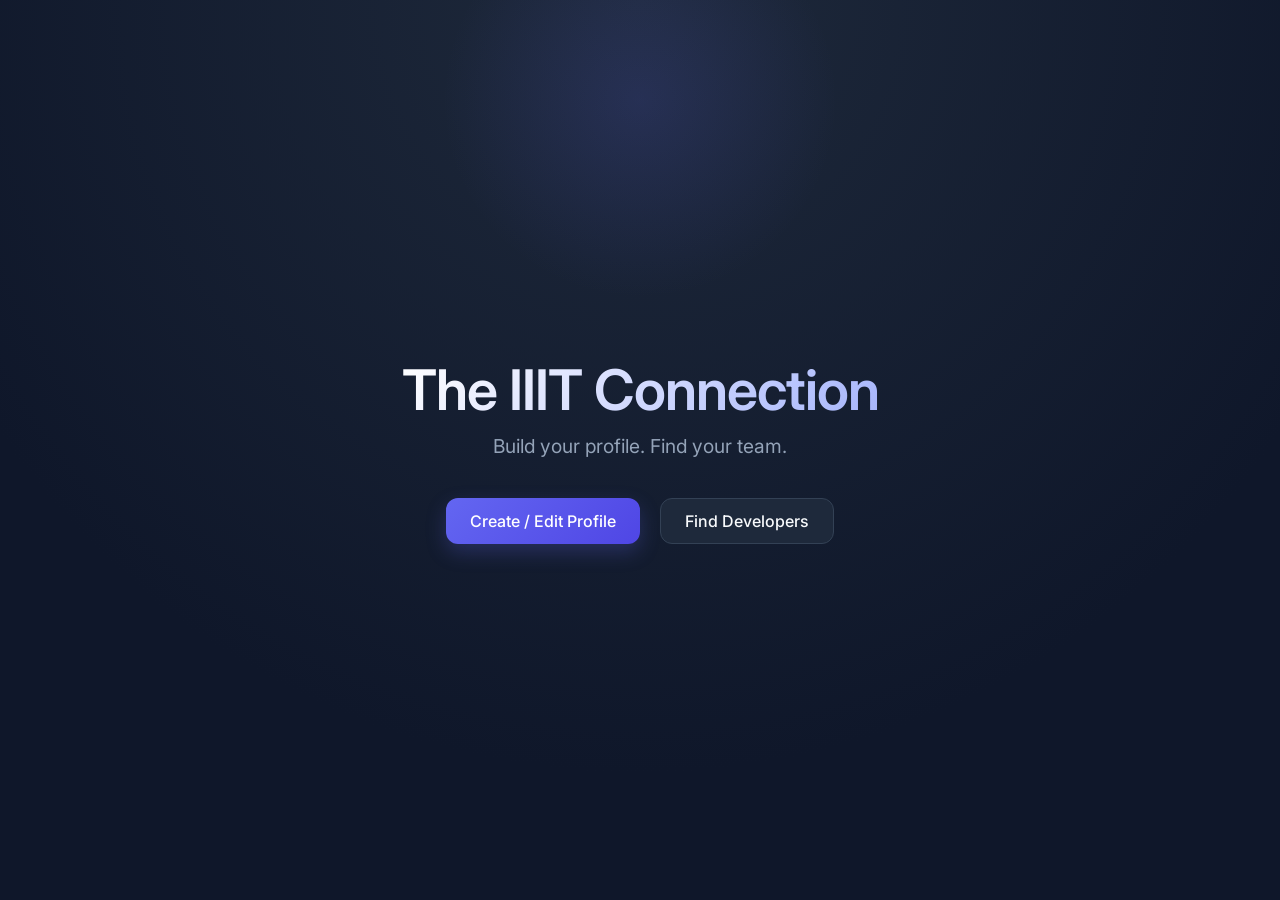
<file: index.html>
<!DOCTYPE html>
<html lang="en">
<head>
    <meta charset="UTF-8">
    <meta name="viewport" content="width=device-width, initial-scale=1.0">
    <title>The IIIT Connection</title>
    <link rel="stylesheet" href="style.css">
</head>
<body>

    <div class="landing-wrapper">
        <div class="glow-orb"></div>
        <div class="landing-content">
            <h1 class="title">The IIIT Connection</h1>
            <p class="subtitle">Build your profile. Find your team.</p>

            <div class="buttons">
                <button onclick="setEditMode()" class="btn btn-primary">Create / Edit Profile</button>
                <a href="recruiter.html" class="btn btn-secondary">Find Developers</a>
            </div>
        </div>
    </div>

    <script>
        function setEditMode() {
            const email = prompt("Enter your email to edit your profile (leave blank to create a new one):");
            
            // If the user clicks "Cancel" on the prompt, do nothing
            if (email === null) return; 

            const trimmedEmail = email.trim().toLowerCase();
            const users = JSON.parse(localStorage.getItem("users")) || [];

            if (trimmedEmail === "") {
                // Scenario 1: User left it empty
                alert("No email provided. Starting a fresh profile registration!");
                localStorage.removeItem("editEmail");
                window.location.href = "front.html";
                
            } else {
                // Check if the entered email already exists in the database
                const userExists = users.some(u => u.email.toLowerCase() === trimmedEmail);

                if (userExists) {
                    // Scenario 2: User entered a registered email
                    alert("Welcome back! Loading your existing profile.");
                    localStorage.setItem("editEmail", trimmedEmail);
                } else {
                    // Scenario 3: User entered an unregistered email
                    alert("Email not found in our system. Setting up a new profile registration for this email!");
                    localStorage.setItem("editEmail", trimmedEmail); 
                }
                
                // Redirect after the alert is dismissed
                window.location.href = "front.html";
            }
        }
    </script>

</body>
</html>
</file>
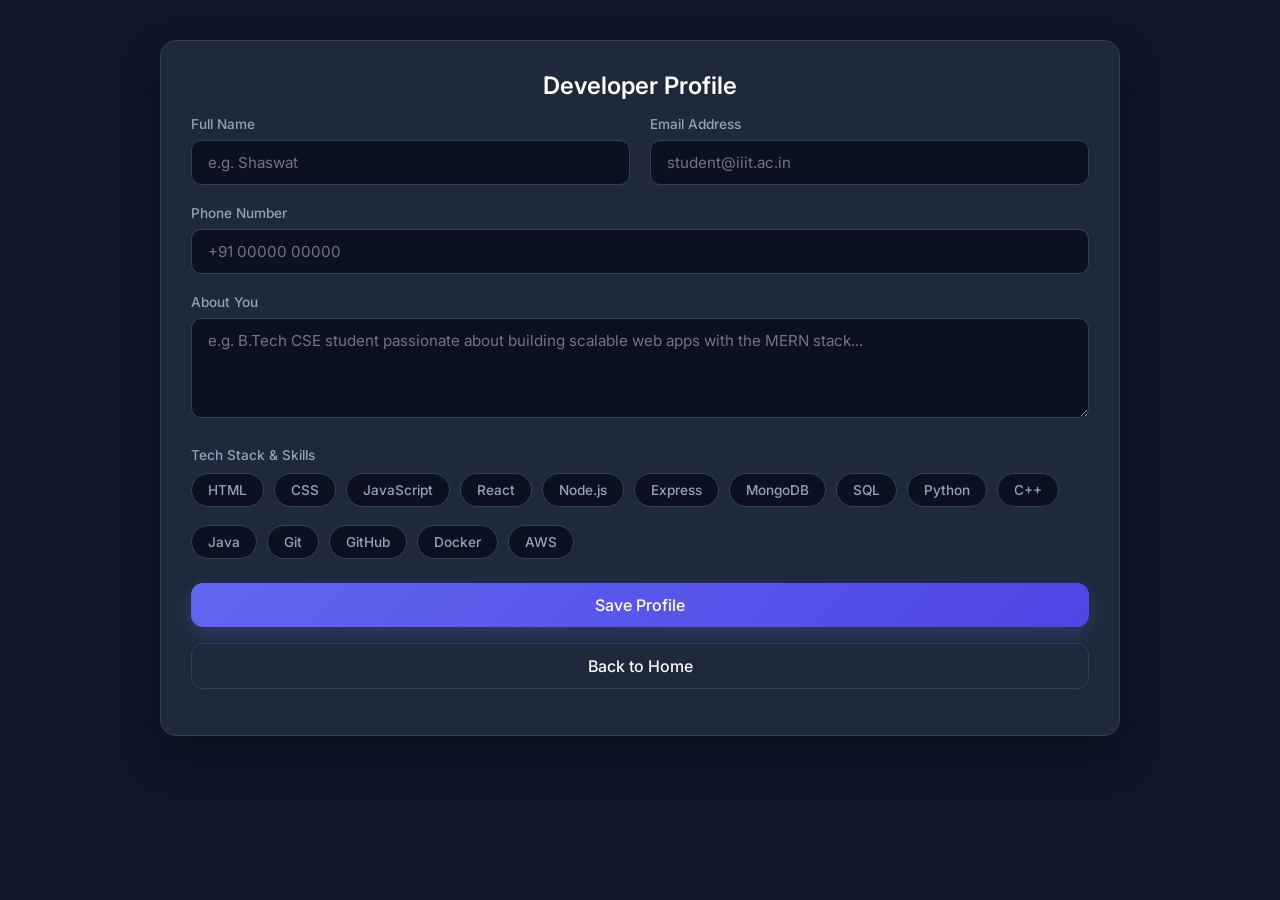
<file: front.html>
<!DOCTYPE html>
<html lang="en">
<head>
    <meta charset="UTF-8" />
    <meta name="viewport" content="width=device-width, initial-scale=1.0" />
    <title>Skill Profile | IIIT Connection</title>
    <link rel="stylesheet" href="style.css">
</head>
<body>

    <div class="page-container">
        <div class="glass-panel">
            <h2 class="text-center mb-4">Developer Profile</h2>

            <div class="form-grid">
                <div class="form-group">
                    <label>Full Name</label>
                    <input type="text" id="name" placeholder="e.g. Shaswat">
                </div>

                <div class="form-group">
                    <label>Email Address</label>
                    <input type="email" id="email" placeholder="student@iiit.ac.in">
                </div>

                <div class="form-group full">
                    <label>Phone Number</label>
                    <input type="text" id="phone" placeholder="+91 00000 00000">
                </div>

                <div class="form-group full">
                    <label>About You</label>
                    <textarea id="about" placeholder="e.g. B.Tech CSE student passionate about building scalable web apps with the MERN stack..."></textarea>
                </div>
            </div>

            <div class="skills-section mt-4">
                <label>Tech Stack & Skills</label>
                <div class="skills-container" id="skill-box">
                    </div>
            </div>

            <div id="status-msg" class="alert-msg"></div>

            <button class="btn btn-primary btn-full mt-4" onclick="saveProfile()">Save Profile</button>
            <a href="index.html" class="btn btn-secondary btn-full mt-4">Back to Home</a>

            <div id="output" class="mt-4"></div>
        </div>
    </div>

    <script>
        const availableSkills = ["HTML", "CSS", "JavaScript", "React", "Node.js", "Express", "MongoDB", "SQL", "Python", "C++", "Java", "Git", "GitHub", "Docker", "AWS"];

        // Generate skill tags dynamically
        const skillBox = document.getElementById("skill-box");
        availableSkills.forEach(skill => {
            skillBox.innerHTML += `
                <label class="skill-label">
                    <input type="checkbox" value="${skill}" class="skill-checkbox">
                    <span>${skill}</span>
                </label>
            `;
        });

        function showMessage(msg, type) {
            const status = document.getElementById("status-msg");
            status.textContent = msg;
            status.className = `alert-msg alert-${type}`;
            status.style.display = "block";
            setTimeout(() => status.style.display = "none", 4000);
        }

        function saveProfile() {
            const name = document.getElementById("name").value.trim();
            const email = document.getElementById("email").value.trim().toLowerCase();
            const phone = document.getElementById("phone").value.trim();
            const about = document.getElementById("about").value;

            const selectedSkills = document.querySelectorAll(".skill-checkbox:checked");
            const skills = Array.from(selectedSkills).map(skill => skill.value);

            if (!name || !email || !phone) {
                showMessage("Please fill in your name, email, and phone number.", "error");
                return;
            }

            let users = JSON.parse(localStorage.getItem("users")) || [];
            const index = users.findIndex(user => user.email.toLowerCase() === email || user.phone === phone);

            const updatedUser = { name, email, phone, about, skills };

            if (index !== -1) {
                users[index] = updatedUser;
                showMessage("Profile updated successfully!", "success");
            } else {
                users.push(updatedUser);
                showMessage("Profile created successfully!", "success");
            }

            localStorage.setItem("users", JSON.stringify(users));
            displayProfile(updatedUser);
        }

        function displayProfile(user) {
            const output = document.getElementById("output");
            const skillsHTML = user.skills.map(skill => `<span class="badge">${skill}</span>`).join("");

            output.innerHTML = `
                <div class="user-card mt-4">
                    <h3>${user.name}</h3>
                    <div class="user-meta">${user.email} • ${user.phone}</div>
                    <p class="user-about">${user.about || "No bio provided."}</p>
                    <div>${skillsHTML}</div>
                </div>
            `;
        }

        window.onload = () => {
            const editEmail = localStorage.getItem("editEmail");
            if (!editEmail) return;

            const users = JSON.parse(localStorage.getItem("users")) || [];
            const user = users.find(u => u.email.toLowerCase() === editEmail);

            if (user) {
                document.getElementById("name").value = user.name;
                document.getElementById("email").value = user.email;
                document.getElementById("phone").value = user.phone;
                document.getElementById("about").value = user.about;

                user.skills.forEach(skill => {
                    const checkbox = document.querySelector(`.skill-checkbox[value="${skill}"]`);
                    if (checkbox) checkbox.checked = true;
                });
            }
        };
    </script>
</body>
</html>
</file>
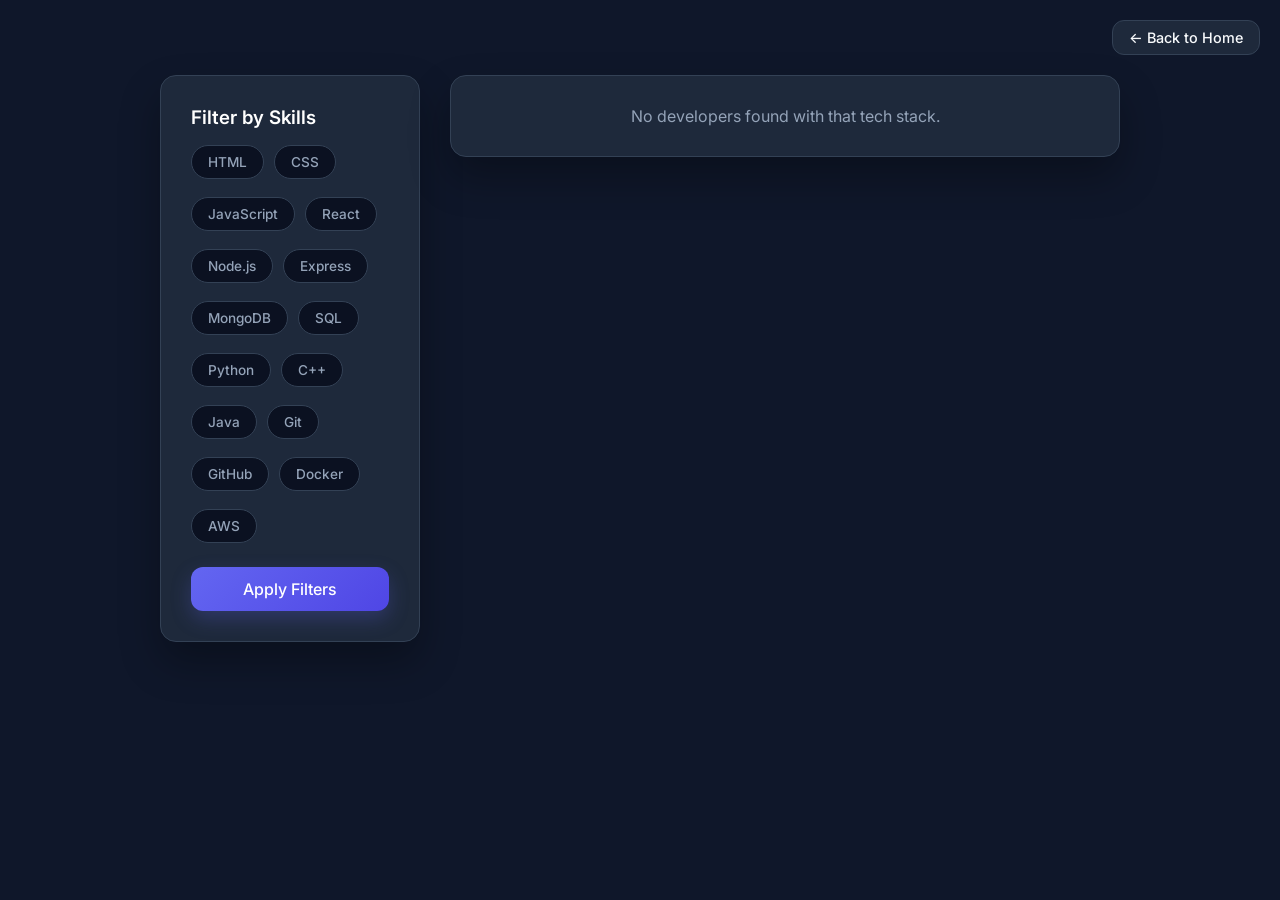
<file: recruiter.html>
<!DOCTYPE html>
<html lang="en">
<head>
    <meta charset="UTF-8">
    <title>Find Talent | IIIT Connection</title>
    <link rel="stylesheet" href="style.css">
</head>
<body>

    <div style="padding: 20px; text-align: right;">
        <a href="index.html" class="btn btn-secondary" style="padding: 8px 16px; font-size: 0.9rem;">&larr; Back to Home</a>
    </div>

    <div class="page-container" style="margin-top: 0;">
        <div class="dashboard-grid">
            
            <div class="sidebar glass-panel">
                <h3 class="mb-4">Filter by Skills</h3>
                <div class="skills-container" id="filter-box">
                    </div>
                <button class="btn btn-primary btn-full mt-4" onclick="search()">Apply Filters</button>
            </div>

            <div class="results" id="results">
                </div>

        </div>
    </div>

    <script>
        const availableSkills = ["HTML", "CSS", "JavaScript", "React", "Node.js", "Express", "MongoDB", "SQL", "Python", "C++", "Java", "Git", "GitHub", "Docker", "AWS"];

        // Generate filter tags dynamically
        const filterBox = document.getElementById("filter-box");
        availableSkills.forEach(skill => {
            filterBox.innerHTML += `
                <label class="skill-label">
                    <input type="checkbox" value="${skill}" class="filter-checkbox">
                    <span>${skill}</span>
                </label>
            `;
        });

        function search() {
            const selected = document.querySelectorAll(".filter-checkbox:checked");
            const selectedSkills = Array.from(selected).map(cb => cb.value);

            const users = JSON.parse(localStorage.getItem("users")) || [];

            const filtered = users.filter(user => {
                if(selectedSkills.length === 0) return true;
                return selectedSkills.every(skill => user.skills.includes(skill));
            });

            display(filtered);
        }

        function display(users) {
            const res = document.getElementById("results");
            res.innerHTML = "";

            if(users.length === 0){
                res.innerHTML = `<div class="glass-panel text-center" style="color: var(--muted);">No developers found with that tech stack.</div>`;
                return;
            }

            users.forEach(u => {
                const skills = u.skills.map(skill => `<span class="badge">${skill}</span>`).join("");
                
                res.innerHTML += `
                    <div class="user-card">
                        <h3>${u.name}</h3>
                        <div class="user-meta">${u.email} • ${u.phone}</div>
                        <p class="user-about">${u.about || "No bio provided."}</p>
                        <div>${skills}</div>
                    </div>
                `;
            });
        }

        // Load all users initially
        window.onload = () => {
            const users = JSON.parse(localStorage.getItem("users")) || [];
            display(users);
        };
    </script>
</body>
</html>
</file>
<file: style.css>
@import url('https://fonts.googleapis.com/css2?family=Inter:wght@300;400;500;600;700&display=swap');

:root {
    --primary: #6366f1;
    --primary-hover: #4f46e5;
    --bg: #0f172a;
    --card: #1e293b;
    --card-hover: #2dd4bf1a;
    --text: #f8fafc;
    --muted: #94a3b8;
    --border: #334155;
    --success: #10b981;
}

* {
    box-sizing: border-box;
    margin: 0;
    padding: 0;
    font-family: 'Inter', sans-serif;
}

body {
    background: var(--bg);
    color: var(--text);
    min-height: 100vh;
    display: flex;
    flex-direction: column;
}

/* --- Typography & Utilities --- */
h1, h2, h3 { font-weight: 600; color: #fff; }
.text-center { text-align: center; }
.mt-4 { margin-top: 1rem; }
.mb-4 { margin-bottom: 1rem; }

/* --- Landing Page (index.html) --- */
.landing-wrapper {
    flex: 1;
    display: flex;
    flex-direction: column;
    align-items: center;
    justify-content: center;
    background: radial-gradient(circle at top, #1e293b 0%, #0f172a 70%);
    position: relative;
    overflow: hidden;
}

.glow-orb {
    position: absolute;
    width: 400px;
    height: 400px;
    background: radial-gradient(circle, rgba(99,102,241,0.15) 0%, rgba(15,23,42,0) 70%);
    top: -100px;
    border-radius: 50%;
    z-index: 0;
}

.landing-content {
    z-index: 1;
    text-align: center;
}

.title {
    font-size: 3.5rem;
    letter-spacing: -1px;
    margin-bottom: 10px;
    background: linear-gradient(135deg, #fff, #a5b4fc);
    -webkit-background-clip: text;
    background-clip: text; /* Standard property for compatibility */
    -webkit-text-fill-color: transparent;
    color: transparent; /* Standard fallback for text fill */
}

.subtitle {
    font-size: 1.2rem;
    color: var(--muted);
    margin-bottom: 40px;
}

.buttons {
    display: flex;
    gap: 20px;
    justify-content: center;
}

/* --- Buttons --- */
.btn {
    padding: 12px 24px;
    font-size: 1rem;
    font-weight: 500;
    border: none;
    border-radius: 12px;
    cursor: pointer;
    transition: all 0.3s ease;
    text-decoration: none;
    display: inline-flex;
    align-items: center;
    justify-content: center;
}

.btn-primary {
    background: linear-gradient(135deg, var(--primary), var(--primary-hover));
    color: #fff;
    box-shadow: 0 8px 20px rgba(99, 102, 241, 0.25);
}

.btn-primary:hover {
    transform: translateY(-3px);
    box-shadow: 0 12px 25px rgba(99, 102, 241, 0.4);
}

.btn-secondary {
    background: var(--card);
    color: var(--text);
    border: 1px solid var(--border);
}

.btn-secondary:hover {
    background: #283548;
    transform: translateY(-3px);
}

.btn-full { width: 100%; }

/* --- Shared Layouts (front & recruiter) --- */
.page-container {
    max-width: 1000px;
    margin: 40px auto;
    padding: 0 20px;
    width: 100%;
}

.glass-panel {
    background: var(--card);
    padding: 30px;
    border-radius: 16px;
    border: 1px solid var(--border);
    box-shadow: 0 20px 40px rgba(0, 0, 0, 0.3);
}

/* --- Forms --- */
.form-grid {
    display: grid;
    grid-template-columns: 1fr 1fr;
    gap: 20px;
    margin-bottom: 25px;
}

.form-group.full { grid-column: span 2; }

label {
    font-size: 0.85rem;
    color: var(--muted);
    display: block;
    margin-bottom: 8px;
    font-weight: 500;
}

input[type="text"], input[type="email"], textarea {
    width: 100%;
    padding: 12px 16px;
    border-radius: 10px;
    border: 1px solid var(--border);
    background: #0b1121;
    color: var(--text);
    font-size: 0.95rem;
    transition: all 0.2s ease;
}

input:focus, textarea:focus {
    outline: none;
    border-color: var(--primary);
    box-shadow: 0 0 0 3px rgba(99, 102, 241, 0.15);
}

textarea { resize: vertical; min-height: 100px; }

/* --- Modern Skill Tags (Pills) --- */
.skills-container {
    display: flex;
    flex-wrap: wrap;
    gap: 10px;
    margin-top: 10px;
}

.skill-label input { display: none; }

.skill-label span {
    display: inline-block;
    padding: 8px 16px;
    background: #0b1121;
    border: 1px solid var(--border);
    border-radius: 20px;
    font-size: 0.85rem;
    color: var(--muted);
    cursor: pointer;
    transition: all 0.2s ease;
    user-select: none;
}

.skill-label:hover span {
    border-color: var(--primary);
    color: var(--text);
}

.skill-label input:checked + span {
    background: rgba(99, 102, 241, 0.15);
    border-color: var(--primary);
    color: #a5b4fc;
    box-shadow: 0 0 10px rgba(99, 102, 241, 0.1);
}

/* --- Recruiter Dashboard Layout --- */
.dashboard-grid {
    display: grid;
    grid-template-columns: 260px 1fr;
    gap: 30px;
}

.sidebar { height: fit-content; }

/* --- User Cards --- */
.user-card {
    background: #0b1121;
    border: 1px solid var(--border);
    padding: 20px;
    border-radius: 12px;
    margin-bottom: 20px;
    transition: transform 0.2s ease, border-color 0.2s ease;
}

.user-card:hover {
    transform: translateY(-4px);
    border-color: var(--primary);
    box-shadow: 0 10px 20px rgba(0,0,0,0.2);
}

.user-card h3 { font-size: 1.25rem; margin-bottom: 4px; }
.user-meta { color: var(--muted); font-size: 0.85rem; margin-bottom: 12px; }
.user-about { font-size: 0.95rem; line-height: 1.5; margin-bottom: 15px; color: #cbd5e1; }

.badge {
    display: inline-block;
    background: rgba(99, 102, 241, 0.15);
    color: #a5b4fc;
    padding: 4px 12px;
    border-radius: 20px;
    font-size: 0.75rem;
    margin: 0 6px 6px 0;
    border: 1px solid rgba(99, 102, 241, 0.3);
}

/* --- Notifications --- */
.alert-msg {
    padding: 12px;
    border-radius: 8px;
    margin-top: 15px;
    text-align: center;
    font-weight: 500;
    display: none;
}
.alert-success { background: rgba(16, 185, 129, 0.15); color: #34d399; border: 1px solid rgba(16, 185, 129, 0.3); }
.alert-error { background: rgba(239, 68, 68, 0.15); color: #f87171; border: 1px solid rgba(239, 68, 68, 0.3); }

/* --- Responsive --- */
@media(max-width: 768px) {
    .form-grid { grid-template-columns: 1fr; }
    .form-group.full { grid-column: span 1; }
    .dashboard-grid { grid-template-columns: 1fr; }
    .title { font-size: 2.5rem; }
    .buttons { flex-direction: column; }
}
</file>
